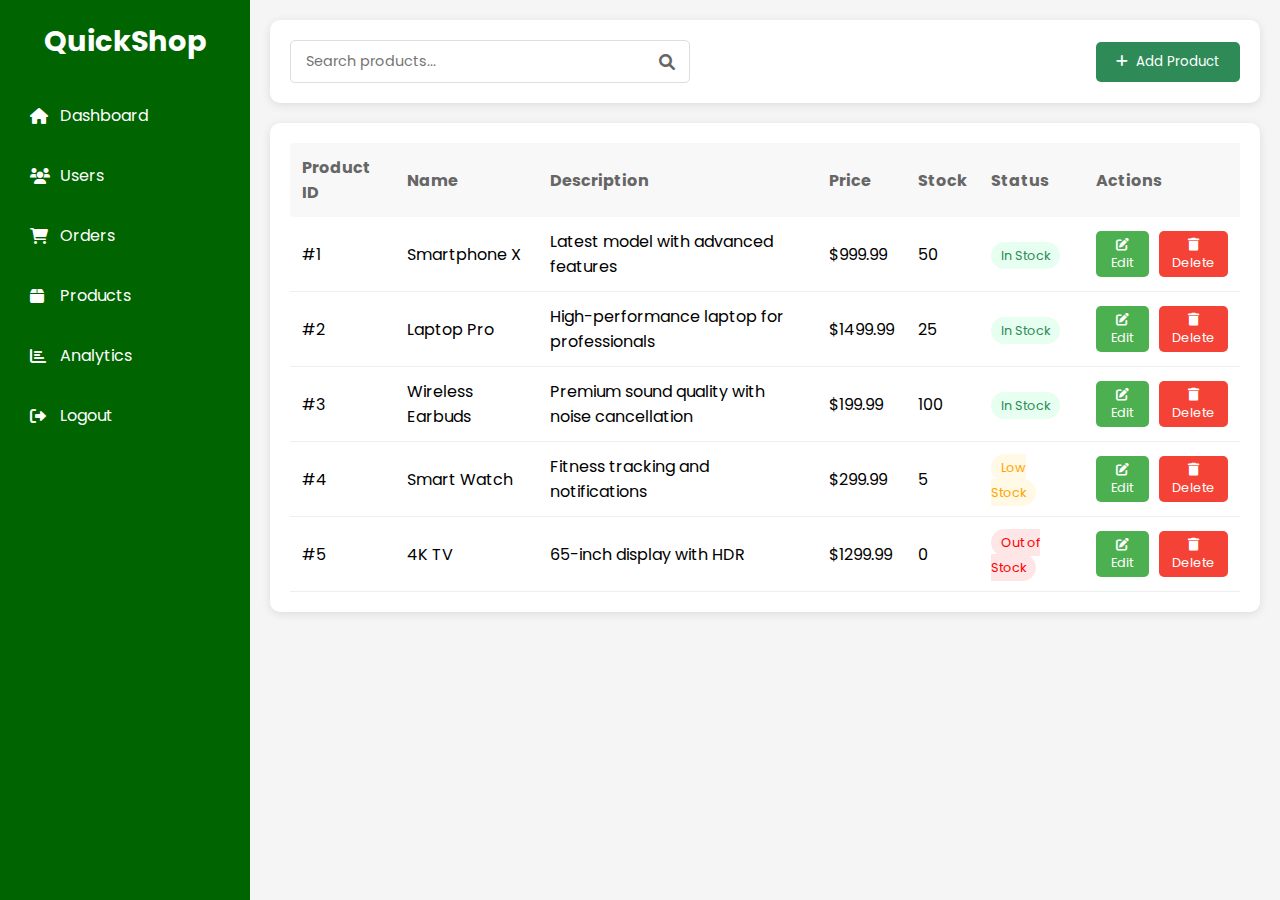
<file: view/products.html>
<!DOCTYPE html>
<html lang="en">
<head>
    <meta charset="UTF-8">
    <meta name="viewport" content="width=device-width, initial-scale=1.0">
    <title>QuickShop - Products Management</title>
    <link href="https://cdnjs.cloudflare.com/ajax/libs/font-awesome/6.0.0/css/all.min.css" rel="stylesheet">
    <link rel="stylesheet" href="../assets/css/products.css">

</head>
<body>
    <div class="sidebar">
        <div class="logo">QuickShop</div>
        <ul class="nav-links">
            <li><a href="#"><i class="fas fa-home"></i>Dashboard</a></li>
            <li><a href="#"><i class="fas fa-users"></i>Users</a></li>
            <li><a href="#"><i class="fas fa-shopping-cart"></i>Orders</a></li>
            <li><a href="#" class="active"><i class="fas fa-box"></i>Products</a></li>
            <li><a href="#"><i class="fas fa-chart-bar"></i>Analytics</a></li>
            <li><a href="#"><i class="fas fa-sign-out-alt"></i>Logout</a></li>
        </ul>
    </div>

    <div class="main-content">
        <div class="actions-bar">
            <div class="search-box">
                <input type="text" placeholder="Search products..." id="searchInput">
                <i class="fas fa-search"></i>
            </div>
            <button class="add-product-btn" onclick="openAddModal()">
                <i class="fas fa-plus"></i> Add Product
            </button>
        </div>

        <div class="products-table-container">
            <table class="products-table">
                <thead>
                    <tr>
                        <th>Product ID</th>
                        <th>Name</th>
                        <th>Description</th>
                        <th>Price</th>
                        <th>Stock</th>
                        <th>Status</th>
                        <th>Actions</th>
                    </tr>
                </thead>
                <tbody id="productsTableBody">
                   
                </tbody>
            </table>
        </div>
    </div>

    <!-- Add/Edit Product Modal -->
    <div class="modal" id="productModal">
        <div class="modal-content">
            <div class="modal-header">
                <h2 class="modal-title" id="modalTitle">Add New Product</h2>
                <button class="close-modal" onclick="closeModal('productModal')">&times;</button>
            </div>
            <form id="productForm">
                <div class="form-group">
                    <label for="productName">Product Name</label>
                    <input type="text" id="productName" required>
                </div>
                <div class="form-group">
                    <label for="productDescription">Description</label>
                    <textarea id="productDescription" rows="3" required></textarea>
                </div>
                <div class="form-group">
                    <label for="productPrice">Price ($)</label>
                    <input type="number" id="productPrice" step="0.01" required>
                </div>
                <div class="form-group">
                    <label for="productStock">Stock Quantity</label>
                    <input type="number" id="productStock" required>
                </div>
                <div class="modal-footer">
                    <button type="button" class="modal-btn cancel-btn" onclick="closeModal('productModal')">Cancel</button>
                    <button type="submit" class="modal-btn save-btn">Save Product</button>
                </div>
            </form>
        </div>
    </div>

    <!-- Delete Confirmation Modal -->
    <div class="modal delete-modal" id="deleteModal">
        <div class="modal-content">
            <div class="modal-header">
                <h2 class="modal-title">Delete Product</h2>
                <button class="close-modal" onclick="closeModal('deleteModal')">&times;</button>
            </div>
            <p>Are you sure you want to delete this product? This action cannot be undone.</p>
            <div class="modal-footer">
                <button class="modal-btn cancel-btn" onclick="closeModal('deleteModal')">Cancel</button>
                <button class="modal-btn confirm-delete-btn" onclick="confirmDelete()">Delete</button>
            </div>
        </div>
    </div>

    <script>
        // Sample product data
        let products = [
            { id: 1, name: "Smartphone X", description: "Latest model with advanced features", price: 999.99, stock: 50 },
            { id: 2, name: "Laptop Pro", description: "High-performance laptop for professionals", price: 1499.99, stock: 25 },
            { id: 3, name: "Wireless Earbuds", description: "Premium sound quality with noise cancellation", price: 199.99, stock: 100 },
            { id: 4, name: "Smart Watch", description: "Fitness tracking and notifications", price: 299.99, stock: 5 },
            { id: 5, name: "4K TV", description: "65-inch display with HDR", price: 1299.99, stock: 0 }
        ];

        let currentProductId = null;

        // Initialize the table
        function initializeTable() {
            const tableBody = document.getElementById('productsTableBody');
            tableBody.innerHTML = '';
            
            products.forEach(product => {
                const row = createProductRow(product);
                tableBody.appendChild(row);
            });
        }

        // Create a table row for a product
        function createProductRow(product) {
            const row = document.createElement('tr');
            
            let stockStatus = '';
            if (product.stock === 0) {
                stockStatus = '<span class="stock-status out-of-stock">Out of Stock</span>';
            } else if (product.stock <= 10) {
                stockStatus = '<span class="stock-status low-stock">Low Stock</span>';
            } else {
                stockStatus = '<span class="stock-status in-stock">In Stock</span>';
            }

            row.innerHTML = `
                <td>#${product.id}</td>
                <td>${product.name}</td>
                <td>${product.description}</td>
                <td>$${product.price.toFixed(2)}</td>
                <td>${product.stock}</td>
                <td>${stockStatus}</td>
                <td>
                    <div class="action-buttons">
                        <button class="action-btn edit-btn" onclick="openEditModal(${product.id})">
                            <i class="fas fa-edit"></i> Edit
                        </button>
                        <button class="action-btn delete-btn" onclick="openDeleteModal(${product.id})">
                            <i class="fas fa-trash"></i> Delete
                        </button>
                    </div>
                </td>
            `;
            
            return row;
        }

        // Search functionality
        document.getElementById('searchInput').addEventListener('input', function(e) {
            const searchTerm = e.target.value.toLowerCase();
            const filteredProducts = products.filter(product => 
                product.name.toLowerCase().includes(searchTerm) ||
                product.description.toLowerCase().includes(searchTerm)
            );
            
            const tableBody = document.getElementById('productsTableBody');
            tableBody.innerHTML = '';
            filteredProducts.forEach(product => {
                const row = createProductRow(product);
                tableBody.appendChild(row);
            });
        });

        // Modal functions
        function openModal(modalId) {
            document.getElementById(modalId).classList.add('active');
        }

        function closeModal(modalId) {
            document.getElementById(modalId).classList.remove('active');
            if (modalId === 'productModal') {
                resetForm();
            }
        }

        function openAddModal() {
            currentProductId = null;
            document.getElementById('modalTitle').textContent = 'Add New Product';
            document.getElementById('productForm').reset();
            openModal('productModal');
        }

        function openEditModal(productId) {
            currentProductId = productId;
            const product = products.find(p => p.id === productId);
            
            document.getElementById('modalTitle').textContent = 'Edit Product';
            document.getElementById('productName').value = product.name;
            document.getElementById('productDescription').value = product.description;
            document.getElementById('productPrice').value = product.price;
            document.getElementById('productStock').value = product.stock;
            
            openModal('productModal');
        }

        function openDeleteModal(productId) {
            currentProductId = productId;
            openModal('deleteModal');
        }

        function resetForm() {
            document.getElementById('productForm').reset();
            currentProductId = null;
        }

        // Form submission handling
        document.getElementById('productForm').addEventListener('submit', function(e) {
            e.preventDefault();
            
            const productData = {
                name: document.getElementById('productName').value,
                description: document.getElementById('productDescription').value,
                price: parseFloat(document.getElementById('productPrice').value),
                stock: parseInt(document.getElementById('productStock').value)
            };

            if (currentProductId) {
                // Edit existing product
                const index = products.findIndex(p => p.id === currentProductId);
                products[index] = {
                    ...products[index],
                    ...productData
                };
                showNotification('Product updated successfully!', 'success');
            } else {
                // Add new product
                const newProduct = {
                    id: products.length + 1,
                    ...productData
                };
                products.unshift(newProduct);
                showNotification('Product added successfully!', 'success');
            }

            closeModal('productModal');
            initializeTable();
        });

        // Delete product
        function confirmDelete() {
            products = products.filter(p => p.id !== currentProductId);
            closeModal('deleteModal');
            initializeTable();
            showNotification('Product deleted successfully!', 'success');
        }

        // Notification system
        function showNotification(message, type) {
            const notification = document.createElement('div');
            notification.className = `notification ${type}`;
            notification.innerHTML = `
                <div class="notification-content">
                    <i class="fas ${type === 'success' ? 'fa-check-circle' : 'fa-exclamation-circle'}"></i>
                    <span>${message}</span>
                </div>
            `;
            
            document.body.appendChild(notification);

            // Add styles for notification
            notification.style.position = 'fixed';
            notification.style.top = '20px';
            notification.style.right = '20px';
            notification.style.backgroundColor = type === 'success' ? '#4CAF50' : '#f44336';
            notification.style.color = 'white';
            notification.style.padding = '15px 25px';
            notification.style.borderRadius = '5px';
            notification.style.boxShadow = '0 2px 10px rgba(0,0,0,0.1)';
            notification.style.zIndex = '1000';
            notification.style.display = 'flex';
            notification.style.alignItems = 'center';
            notification.style.gap = '10px';
            notification.style.animation = 'slideIn 0.5s ease-out';

            // Add animation keyframes
            const style = document.createElement('style');
            style.textContent = `
                @keyframes slideIn {
                    from {
                        transform: translateX(100%);
                        opacity: 0;
                    }
                    to {
                        transform: translateX(0);
                        opacity: 1;
                    }
                }
            `;
            document.head.appendChild(style);

            // Remove notification after 3 seconds
            setTimeout(() => {
                notification.style.animation = 'slideOut 0.5s ease-out';
                notification.style.animationFillMode = 'forwards';
                style.textContent += `
                    @keyframes slideOut {
                        from {
                            transform: translateX(0);
                            opacity: 1;
                        }
                        to {
                            transform: translateX(100%);
                            opacity: 0;
                        }
                    }
                `;
                setTimeout(() => {
                    document.body.removeChild(notification);
                    document.head.removeChild(style);
                }, 500);
            }, 3000);
        }

        // Input validation
        function validateNumberInput(input) {
            input.addEventListener('input', function() {
                if (this.value < 0) {
                    this.value = 0;
                }
            });
        }

        validateNumberInput(document.getElementById('productPrice'));
        validateNumberInput(document.getElementById('productStock'));

        // Initialize the table on page load
        document.addEventListener('DOMContentLoaded', initializeTable);

        // Close modal when clicking outside
        window.onclick = function(event) {
            const modals = document.getElementsByClassName('modal');
            Array.from(modals).forEach(modal => {
                if (event.target === modal) {
                    closeModal(modal.id);
                }
            });
        };
    </script>
</body>
</html>
</file>
<file: assets/css/products.css>
@import url('https://fonts.googleapis.com/css2?family=Poppins:wght@300;400;500;600;700&display=swap');

:root {
    --primary-green: #2E8B57;
    --light-green: #98FB98;
    --silver: #C0C0C0;
    --white: #FFFFFF;
    --dark-green: #006400;
}

* {
    margin: 0;
    padding: 0;
    box-sizing: border-box;
    font-family: 'Poppins', sans-serif;
}

body {
    min-height: 100vh;
    background: #f5f5f5;
    display: flex;
}

/* Sidebar Styles */
.sidebar {
    width: 250px;
    background: var(--dark-green);
    padding: 20px;
    color: white;
}

.logo {
    font-size: 1.8rem;
    font-weight: 700;
    color: var(--white);
    text-align: center;
    margin-bottom: 30px;
}

.nav-links {
    list-style: none;
}

.nav-links li {
    margin-bottom: 15px;
}

.nav-links a {
    color: white;
    text-decoration: none;
    display: flex;
    align-items: center;
    padding: 10px;
    border-radius: 5px;
    transition: all 0.3s;
}

.nav-links a:hover {
    background: rgba(255,255,255,0.1);
}

.nav-links i {
    margin-right: 10px;
    width: 20px;
}

/* Main Content */
.main-content {
    flex: 1;
    padding: 20px;
}

/* Search and Add Product Section */
.actions-bar {
    display: flex;
    justify-content: space-between;
    align-items: center;
    margin-bottom: 20px;
    background: white;
    padding: 20px;
    border-radius: 10px;
    box-shadow: 0 2px 10px rgba(0,0,0,0.1);
}

.search-box {
    flex: 1;
    max-width: 400px;
    position: relative;
}

.search-box input {
    width: 100%;
    padding: 10px 40px 10px 15px;
    border: 1px solid #ddd;
    border-radius: 5px;
    font-size: 0.9rem;
}

.search-box i {
    position: absolute;
    right: 15px;
    top: 50%;
    transform: translateY(-50%);
    color: #666;
}

.add-product-btn {
    background: var(--primary-green);
    color: white;
    border: none;
    padding: 10px 20px;
    border-radius: 5px;
    cursor: pointer;
    display: flex;
    align-items: center;
    gap: 8px;
    transition: background 0.3s;
}

.add-product-btn:hover {
    background: var(--dark-green);
}

/* Products Table */
.products-table-container {
    background: white;
    padding: 20px;
    border-radius: 10px;
    box-shadow: 0 2px 10px rgba(0,0,0,0.1);
}

.products-table {
    width: 100%;
    border-collapse: collapse;
}

.products-table th {
    text-align: left;
    padding: 12px;
    background: #f8f8f8;
    color: #666;
}

.products-table td {
    padding: 12px;
    border-bottom: 1px solid #eee;
}

.stock-status {
    padding: 5px 10px;
    border-radius: 15px;
    font-size: 0.8rem;
}

.in-stock {
    background: #e6fff0;
    color: var(--primary-green);
}

.low-stock {
    background: #fff9e6;
    color: #ffa500;
}

.out-of-stock {
    background: #ffe6e6;
    color: #ff0000;
}

.action-buttons {
    display: flex;
    gap: 10px;
}

.action-btn {
    padding: 5px 10px;
    border: none;
    border-radius: 5px;
    cursor: pointer;
    font-size: 0.8rem;
    transition: opacity 0.3s;
}

.action-btn:hover {
    opacity: 0.8;
}

.edit-btn {
    background: #4CAF50;
    color: white;
}

.delete-btn {
    background: #f44336;
    color: white;
}

/* Modal Styles */
.modal {
    display: none;
    position: fixed;
    top: 0;
    left: 0;
    width: 100%;
    height: 100%;
    background: rgba(0,0,0,0.5);
    justify-content: center;
    align-items: center;
}

.modal.active {
    display: flex;
}

.modal-content {
    background: white;
    padding: 30px;
    border-radius: 10px;
    width: 90%;
    max-width: 500px;
    position: relative;
}

.modal-header {
    margin-bottom: 20px;
}

.modal-title {
    font-size: 1.2rem;
    color: #333;
}

.close-modal {
    position: absolute;
    right: 20px;
    top: 20px;
    background: none;
    border: none;
    font-size: 1.5rem;
    cursor: pointer;
    color: #666;
}

.form-group {
    margin-bottom: 15px;
}

.form-group label {
    display: block;
    margin-bottom: 5px;
    color: #666;
}

.form-group input,
.form-group textarea,
.form-group select {
    width: 100%;
    padding: 8px;
    border: 1px solid #ddd;
    border-radius: 5px;
    font-size: 0.9rem;
}

.modal-footer {
    margin-top: 20px;
    display: flex;
    justify-content: flex-end;
    gap: 10px;
}

.modal-btn {
    padding: 8px 20px;
    border: none;
    border-radius: 5px;
    cursor: pointer;
    font-size: 0.9rem;
}

.save-btn {
    background: var(--primary-green);
    color: white;
}

.cancel-btn {
    background: #ddd;
    color: #666;
}

.delete-modal .modal-content {
    max-width: 400px;
}

.delete-modal p {
    margin-bottom: 20px;
    color: #666;
}

.confirm-delete-btn {
    background: #f44336;
    color: white;
}
</file>
